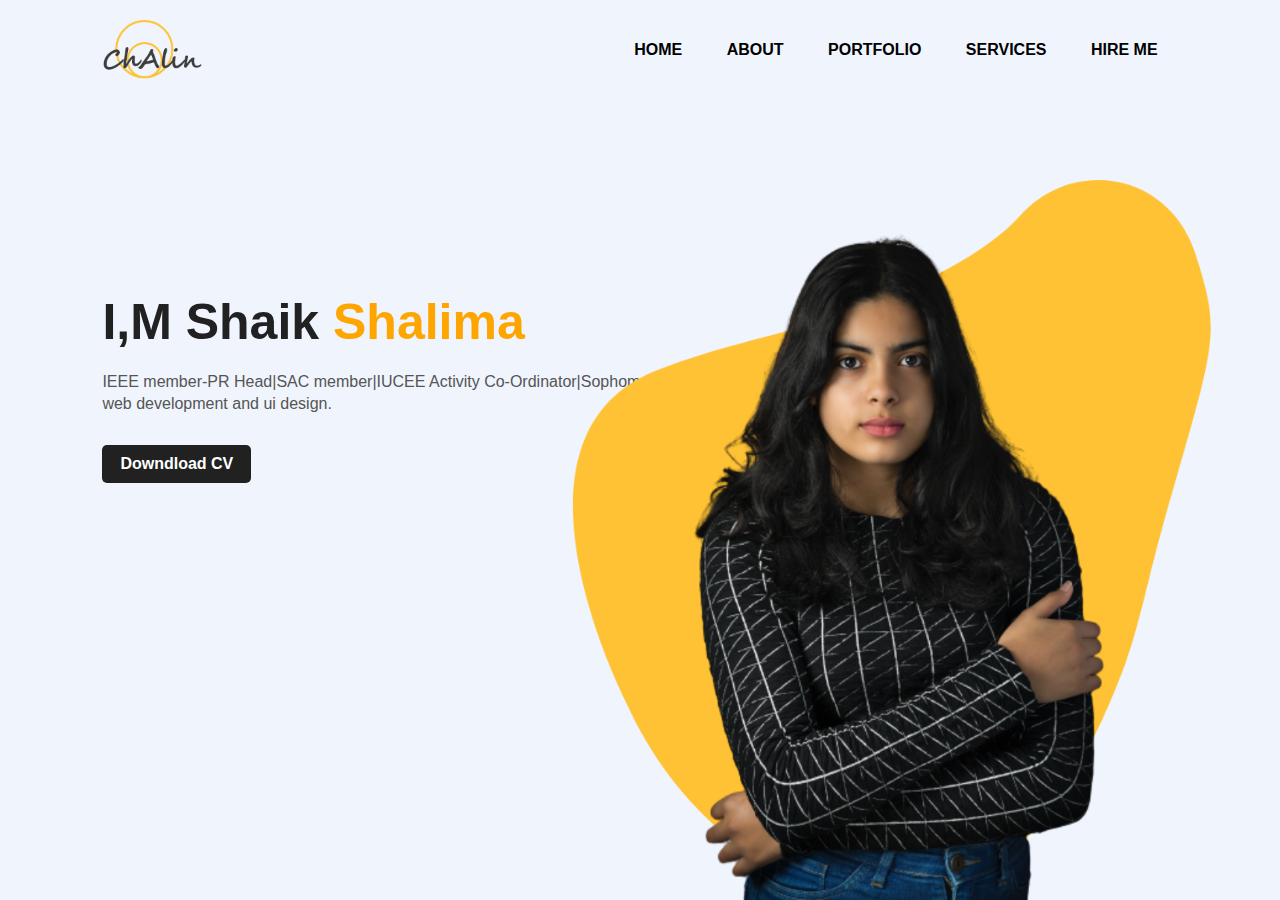
<file: oasis-task2/index.html>
<!DOCTYPE html>
<html lang="en">
<head>
    <meta charset="UTF-8">
    <meta http-equiv="X-UA-Compatible" content="IE=edge">
    <meta name="viewport" content="width=device-width, initial-scale=1.0">
    <title>Personle Portfolio Website</title>
    <link rel="stylesheet" href="styles.css">
    <link rel="stylesheet" href="https://cdnjs.cloudflare.com/ajax/libs/font-awesome/5.15.3/css/all.min.css" integrity="sha512-iBBXm8fW90+nuLcSKlbmrPcLa0OT92xO1BIsZ+ywDWZCvqsWgccV3gFoRBv0z+8dLJgyAHIhR35VZc2oM/gI1w==" crossorigin="anonymous" referrerpolicy="no-referrer" />
</head>
<body>
    <div class="hero">
        <nav>
            <img src="images/logo.png" class="logo">
            <ul>
                <li><a href="#">HOME</a></li>
                <li><a href="#">ABOUT</a></li>
                <li><a href="#">PORTFOLIO</a></li>
                <li><a href="#">SERVICES</a></li>
                <li><a href="#">HIRE ME</a></li>
            </ul>
        </nav>
        <div class="detel">
            <h1>I,M Shaik <span>Shalima</span></h1>
            <p>IEEE member-PR Head|SAC member|IUCEE Activity Co-Ordinator|Sophomore-VVIT <br> web development and ui design. </p>
            <a href="#">Downdload CV</a>
        </div>
        <div class="images">
            <img src="images/shape.png" class="shape">
            <img src="images/girl.png" class="girl">
        </div>

        <div class="social">
           <a href="#"><i class="fab fa-dribbble"></i></a>
           <a href="#"><i class="fab fa-instagram"></i></a>
           <a href="#"><i class="fab fa-behance"></i></a>
        </div>
    </div>
</body>
</html>
</file>
<file: oasis-task2/styles.css>
*{
    margin: 0;
    padding: 0;
    font-family: sans-serif;
}

.hero{
    position: relative;
    width: 100%;
    height: 100vh;
    background: #eff4fd;
    position: relative;
}

nav{
    display: flex;
    width: 84%;
    margin: auto;
    padding: 20px 0;
    align-items: center;
    justify-content: space-between;
}

.logo{
    width: 100px;
    cursor: pointer;
}

nav ul li {
    display: inline-block;
    list-style: none;
    margin: 10px 20px;
}

nav ul li a{
    text-decoration: none;
    color: #000;
    font-weight: bold;
}

nav ul li a:hover{
    color: red;
}

.detel{
    margin-left: 8%;
    margin-top: 15%;
}

.detel h1{
    font-size: 50px;
    color: #212121;
    margin-bottom: 20px;
}

span{
    color: orange;
    
}

.detel p{
    color: #555;
    line-height: 22px;
}

.detel a{
    background: #212121;
    padding: 10px 18px;
    text-decoration: none;
    font-weight: bold;
    color: #fff;
    display: inline-block;
    margin: 30px 0;
    border-radius: 5px;
}

.images{
    width: 45%;
    height: 80%;
    position: absolute;
    bottom: 0;
    right: 100px;
}

.images img{
    height: 100%;
    position: absolute;
    left: 50%;
    bottom: 0;
    transform: translateX(-50%);
    transition: bottom 1s, left 1s;
}

.images:hover .shape{
    bottom: 40px;
}

.images:hover .girl{
    left: 45%;
}

.social{
    margin-left: 8%;
    margin-top: 100px;
}

.social a{
    font-size: 30px;
    color: #212121;
    margin-right: 20px;
}

.social a:hover{
    color: orange;
}
</file>
